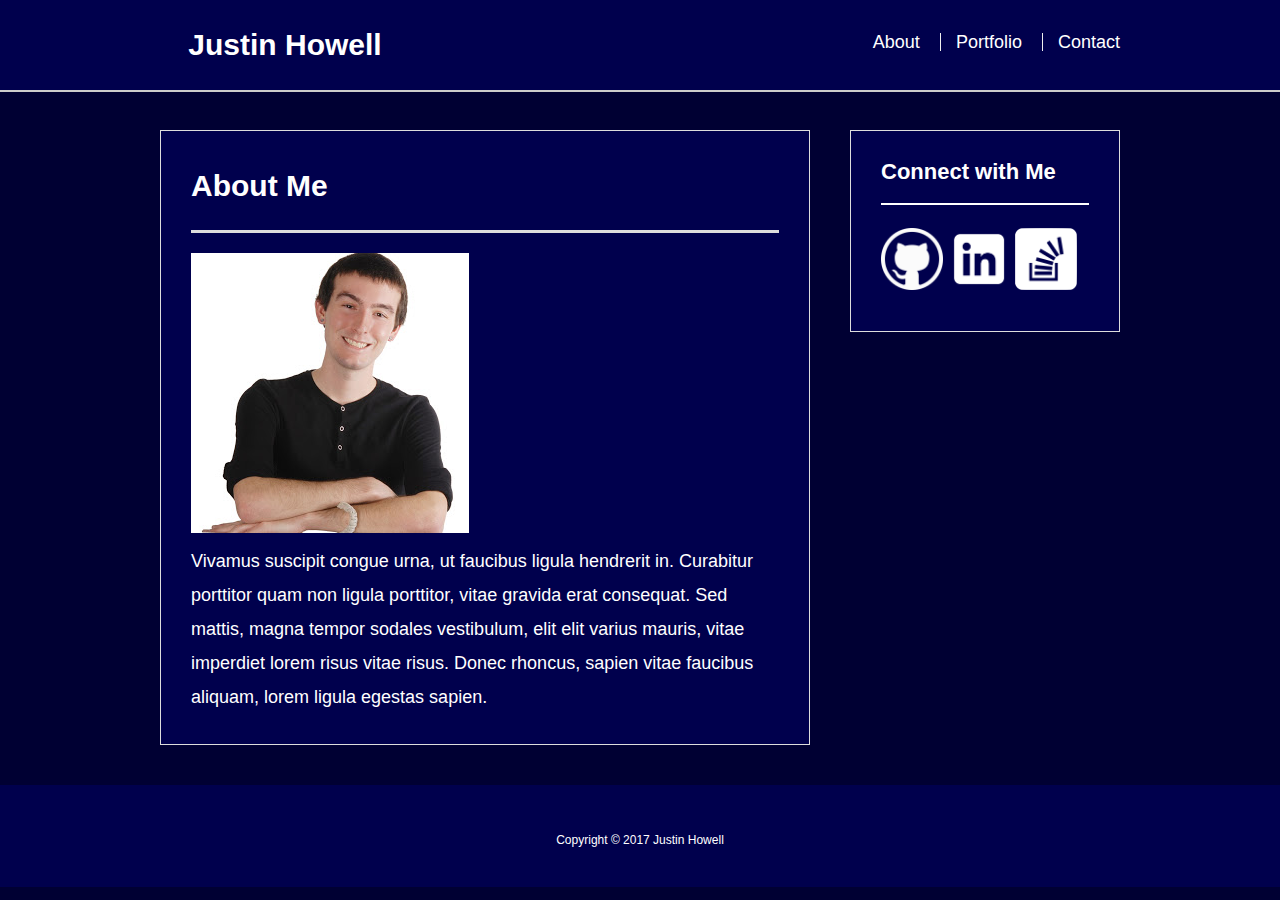
<file: index.html>
<!doctype html>
<html lang="en-us">
<head>
  <meta charset="UTF-8">
  <title>About | Justin Howell</title>
  <link rel="stylesheet" type="text/css" href="assets/css/reset.css">
  <link rel="stylesheet" type="text/css" href="assets/css/style.css">
</head>
<body>
  <header id="masthead">
    <div class="container">
      <a href="index.html" id="logo">Justin Howell</a>
      <nav>
        <a href="index.html">About</a>
        <a href="portfolio.html">Portfolio</a>
        <a href="contact.html">Contact</a>
      </nav>
    </div>
  </header>
  <div id="main-container" class="container">
    <section class="main-section">
      <h1>About Me</h1>
      <img src="assets/images/Justin.jpg">
      <p>Vivamus suscipit congue urna, ut faucibus ligula hendrerit in. Curabitur porttitor quam non ligula porttitor, vitae gravida erat consequat. Sed mattis, magna tempor sodales vestibulum, elit elit varius mauris, vitae imperdiet lorem risus vitae risus. Donec rhoncus, sapien vitae faucibus aliquam, lorem ligula egestas sapien.</p>
      
    </section>
    <section class="sidebar">
      <div id="connect">
        <h2>Connect with Me</h2>
        <a href="#"><img src="assets/images/GitHub.png" class="social" alt="GitHub" /></a>
        <a href="#"><img src="assets/images/LinkedIn.png" class="social" alt="LinkedIn" /></a>
        <a href="#"><img src="assets/images/stackoverflow.png" class="social" alt="Stack Overflow"/></a>
      </div>
    </section>
  </div>
  <footer>
    <div class="container">
      Copyright &copy; 2017 Justin Howell
    </div>
  </footer>
</body>
</html>
</file>
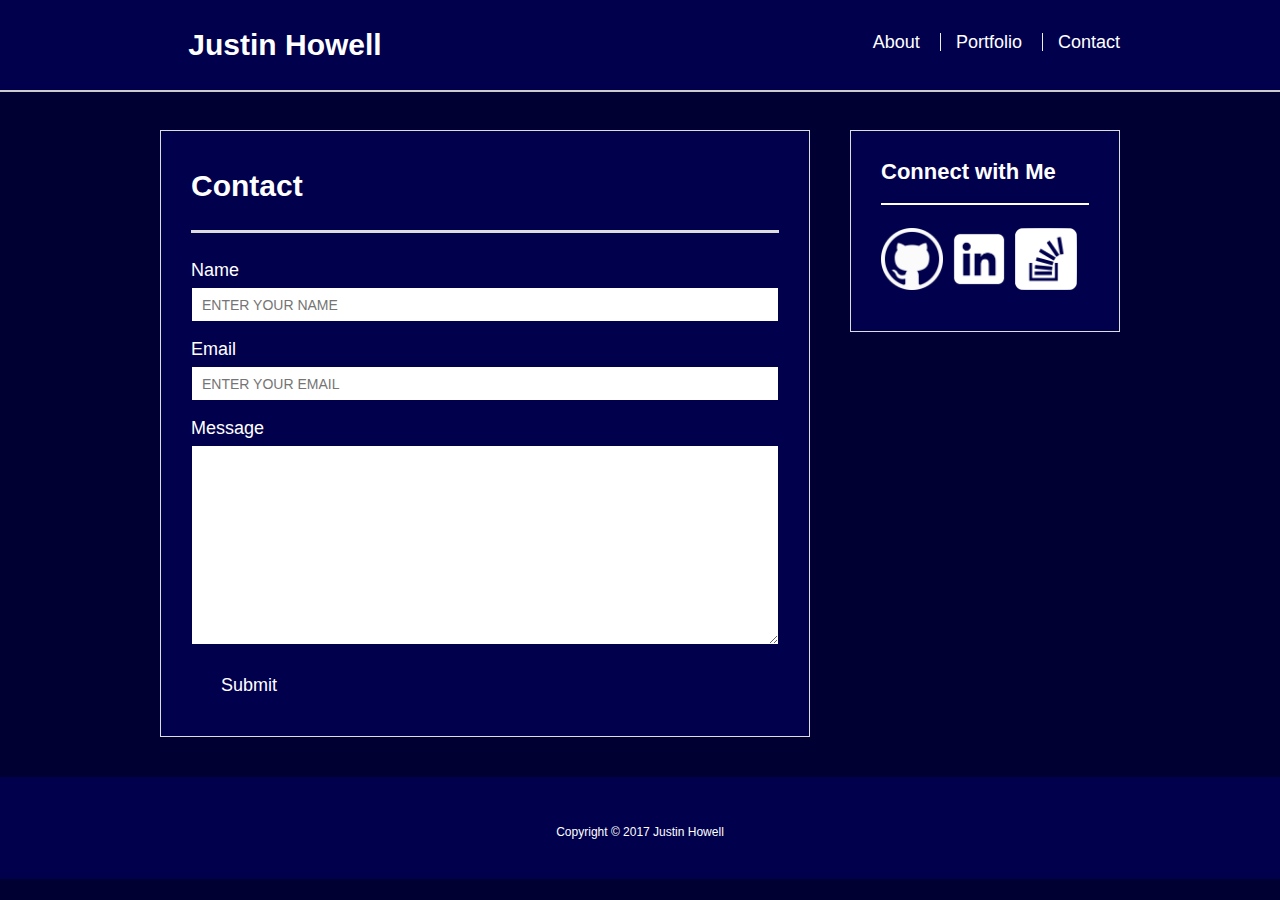
<file: contact.html>
<!doctype html>
<html lang="en-us">
<head>
  <meta charset="UTF-8">
  <title>Contact | Justin Howell</title>
  <link rel="stylesheet" type="text/css" href="assets/css/reset.css">
  <link rel="stylesheet" type="text/css" href="assets/css/style.css">
</head>
<body>
  <header id="masthead">
    <div class="container">
      <a href="index.html" id="logo">Justin Howell</a>
      <nav>
        <a href="index.html">About</a>
        <a href="portfolio.html">Portfolio</a>
        <a href="contact.html">Contact</a>
      </nav>
    </div>
  </header>
  <div id="main-container" class="container">
    <section class="main-section">
      <h1>Contact</h1>
      <form id="contact-form">
        <ul>
          <li>
            <label for="name">Name</label>
            <input type="text" id="name" name="name" placeholder="ENTER YOUR NAME" required="required">
          </li>
          <li>
            <label for="email">Email</label>
            <input type="email" id="email" name="email" placeholder="ENTER YOUR EMAIL" required="required">
          </li>
          <li>
            <label for="message">Message</label>
            <textarea id="message" name="message" required="required"></textarea>
          </li>
        </ul>
        <input type="submit">
      </form>
    </section>
    <section class="sidebar">
      <div id="connect">
        <h2>Connect with Me</h2>
        <a href="www.github.com"><img src="assets/images/GitHub.png" class="social" alt="GitHub" /></a>
        <a href="www.linkedin.com"><img src="assets/images/LinkedIn.png" class="social" alt="LinkedIn" /></a>
        <a href="www.stackverflow.com"><img src="assets/images/stackoverflow.png" class="social" alt="Stack Overflow"/></a>
      </div>
    </section>
  </div>
  <footer>
    <div class="container">
      Copyright &copy; 2017 Justin Howell
    </div>
  </footer>
</body>
</html>
</file>
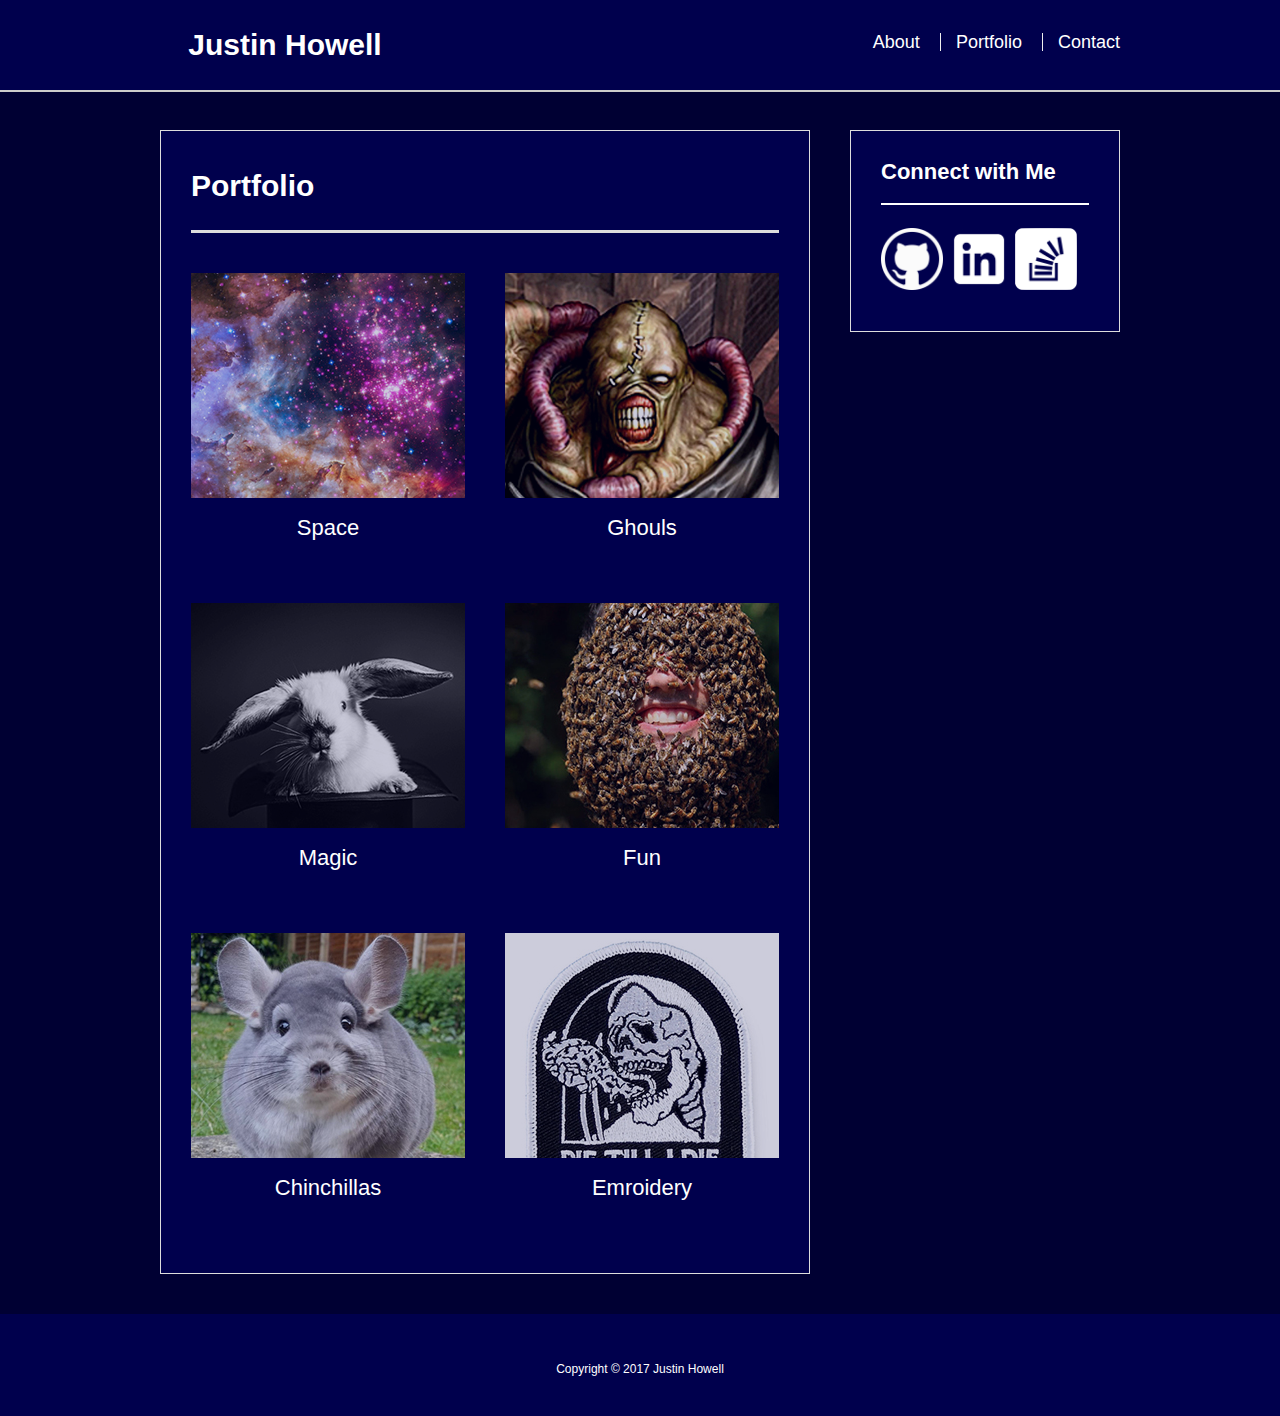
<file: portfolio.html>
<!doctype html>
<html lang="en-us">
<head>
  <meta charset="UTF-8">
  <title>Portfolio | Justin Howell</title>
  <link rel="stylesheet" type="text/css" href="assets/css/reset.css">
  <link rel="stylesheet" type="text/css" href="assets/css/style.css">
</head>
<body>
  <header id="masthead">
    <div class="container">
      <a href="index.html" id="logo">Justin Howell</a>
      <nav>
        <a href="index.html">About</a>
        <a href="portfolio.html">Portfolio</a>
        <a href="contact.html">Contact</a>
      </nav>
    </div>
  </header>
  <div id="main-container" class="container">
    <section class="main-section">
      <h1>Portfolio</h1>
      <div class="work">
        <img src="assets/images/Space.jpg" alt="Space">
        <h3>Space</h3>
      </div>
      <div class="work">
        <img src="assets/images/Ghouls.jpg" alt="Ghouls">
        <h3>Ghouls</h3>
      </div>
      <div class="work">
        <img src="assets/images/Magic.jpg" alt="Magic">
        <h3>Magic</h3>
      </div>
      <div class="work">
        <img src="assets/images/Fun.jpg" alt="Fun">
        <h3>Fun</h3>
      </div>
      <div class="work">
        <img src="assets/images/Chinchilla.jpg" alt="Chinchillas">
        <h3>Chinchillas</h3>
      </div>
      <div class="work">
        <img src="assets/images/Embroidery.jpg" alt="Embroidery">
        <h3>Emroidery</h3>
      </div>
    </section>
    <section class="sidebar">
      <div id="connect">
        <h2>Connect with Me</h2>
        <a href="#"><img src="assets/images/GitHub.png" class="social" alt="GitHub" /></a>
        <a href="#"><img src="assets/images/LinkedIn.png" class="social" alt="LinkedIn" /></a>
        <a href="#"><img src="assets/images/stackoverflow.png" class="social" alt="Stack Overflow"/></a>
      </div>
    </section>
  </div>
  <footer>
    <div class="container">
      Copyright &copy; 2017 Justin Howell
    </div>
  </footer>
</body>
</html>
</file>
<file: assets/css/style.css>
body {
  font-family: 'Helvetica Neue', Helvetica, sans-serif;
  font-size: 18px;
  color: #ffffff;
  line-height: 34px;
  background: #000033;
}
* {
  box-sizing: border-box;
}
/*general*/
.container {
  clear: both;
  margin: 0 auto;
  width: 100%;
  max-width: 960px;
}
h1,
h2,
h3,
p {
  margin-bottom: 20px;
}
p:last-child {
  margin-bottom: 0;
}
h1,
h2,
h3 {
  font-family: 'Helvetica Neue', Helvetica, sans-serif;
  color: #ffffff;
  font-weight: 700;
}
h1 {
  padding-bottom: 20px;
  font-size: 30px;
  line-height: 49px;
  border-bottom: 3px solid #ddd;
}
h2,
h3 {
  font-size: 22px;
}
/*header*/
#masthead {
  position: fixed;
  z-index: 99;
  margin: 0 0 30px;
  overflow: auto;
  width: 100%;
  color: #fff;
  background: #00004d;
  border-bottom: 2px solid #ccc;
}
#logo {
  width: 250px;
  height: 90px;
  float: left;
  font-family: 'Helvetica Neue', Helvetica, sans-serif;
  text-align: center;
  line-height: 90px;
  color: #ffffff;
  font-weight: 700;
  font-size: 30px;
  text-decoration: none;
  background: ##00004d;
}
nav {
  float: right;
  margin-top: 25px;
}
nav a {
  display: inline-block;
  margin-left: 15px;
  padding-left: 15px;
  color: #ffffff;
  text-decoration: none;
  line-height: 18px;
  border-left: 1px solid #efefef;
}
nav a:first-child {
  border-left: 0 none;
}
/*footer*/
footer {
  padding: 30px 0;
  clear: both;
  color: #fff;
  color: #ffffff;
  font-size: 12px;
  text-align: center;
  background: #00004d;
  border-top: 8px solid #00004d;
}
/*sidebar*/
.sidebar {
  padding: 30px;
  width: 100%;
  max-width: 270px;
  float: right;
  margin-bottom: 20px;
  background: #00004d;
  border: 1px solid #ddd;
}
h3,
.sidebar h2 {
  padding-bottom: 20px;
  margin-bottom: 15px;
  line-height: 22px;
  border-bottom: 2px solid #ffffff;
}
.social {
  width: 62px;
  height: 62px;
  margin-top: 8px;
  margin-right: 5px;
}
.social:last-child {
  margin-right: 0;
}
/*main*/
#main-container {
  padding-top: 130px;
}
.main-section {
  padding: 30px;
  margin: 0 0 40px 0;
  width: 100%;
  max-width: 650px;
  float: left;
  background: #00004d;
  border: 1px solid #ddd;
}
/*portfolio page*/
.work {
  position: relative;
  width: 274px;
  overflow: auto;
  float: left;
  margin: 20px 0 25px;
}
.work:nth-child(even) {
  margin-right: 40px;
}
.work img {
  width: 100%;
  border: 0 none;
  opacity: .8;
}
.work h3 {
  position: absolute;
  bottom: 0px;
  margin-bottom: 0;
  padding: 15px;
  width: 100%;
  color: #fff;
  text-align: center;
  line-height: 30px;
  font-weight: 300;
  background: #00004d;
  border-bottom: 0;
}
.auth-image {
  width: 200px;
  height: auto;
  margin-top: 10px;
  margin-right: 25px;
  float: left;
   -webkit-transform:rotate(90deg);
  -moz-transform: rotate(90deg);
  -ms-transform: rotate(90deg);
  -o-transform: rotate(90deg);
  transform: rotate(90deg);
}
/*contact page*/
#contact-form ul {
  margin-bottom: 20px;
}
#contact-form li {
  margin-bottom: 10px;
}
label,
input[type=text],
input[type=email],
textarea {
  display: block;
  width: 100%;
}
input[type=text],
input[type=email],
textarea {
  height: 35px;
  padding: 0 10px;
  font-size: 14px;
  border: 1px solid #00004d;
}
textarea {
  height: 200px;
}
input[type=submit] {
  padding: 10px 30px;
  color: #fff;
  font-size: 18px;
  cursor: pointer;
  background: #00004d;
  border: 0 none;
}

@media screen and (max-width: 980px) {
  .main-section { width: 100px
    padding: 20px;
  }

  body {
    height: 738px;
  }
         }
/*Justin Howell 2017*/
</file>
